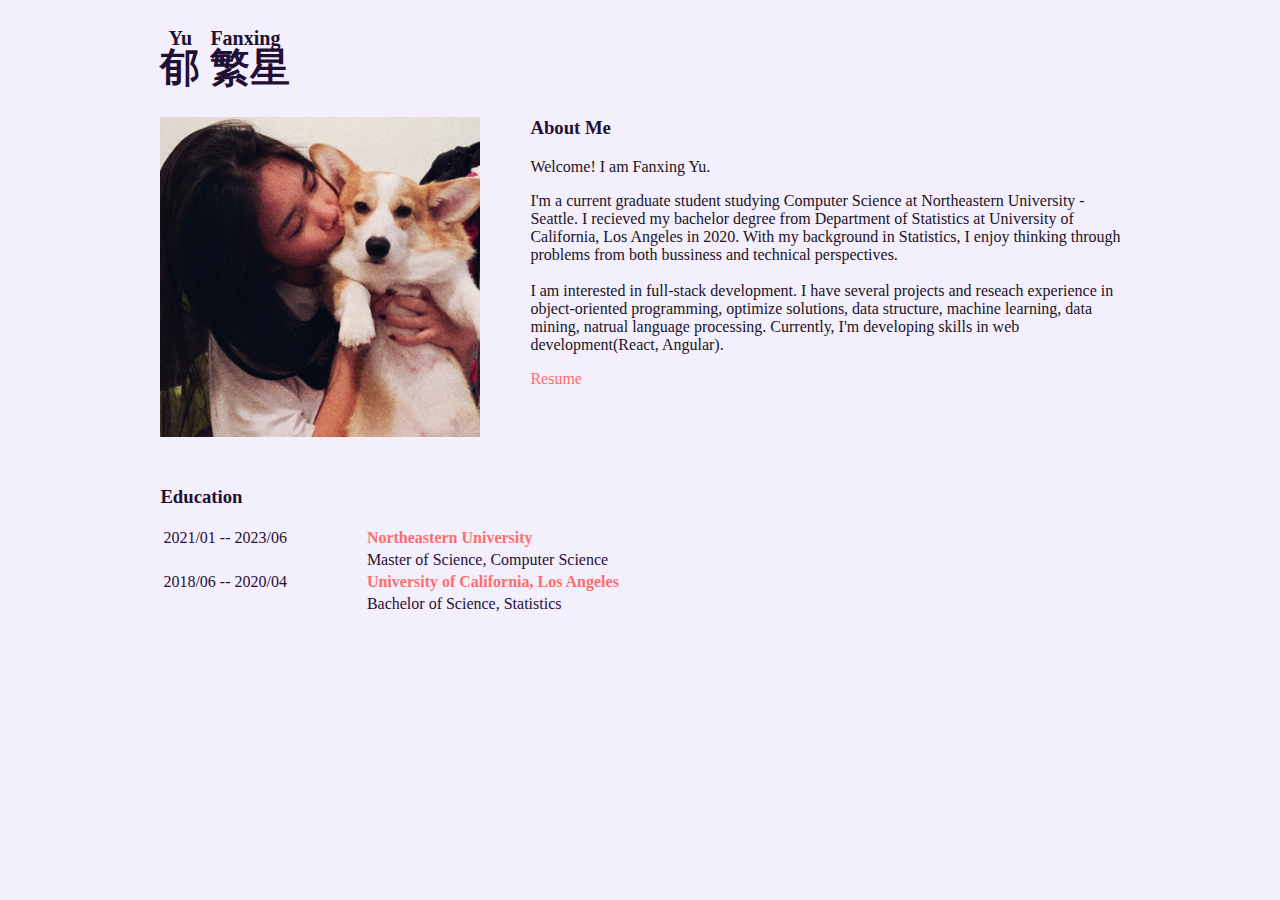
<file: pages/about.html>
<!DOCTYPE html>
<html>
    <head>
        <meta charset="utf-8">
        <title>About Me</title>
        <link rel = "stylesheet" type="text/css" href="../css/about.css">
    </head>
    <body>
        <div class = "web">
            <h1>
                <ruby>
                    郁<rt>Yu</rt>
                    繁星<rt>Fanxing</rt>
                </ruby>
            </h1>
            <div class = "intro">
                <img src="/ref/IMG_1349.jpg" alt="me">
                <div class = "intro_text">
                    <h3 id = "intro_head">
                        About Me
                    </h3>
                    <p>
                        Welcome! I am Fanxing Yu.
                    </p>
                    <p>
                        I'm a current graduate student studying Computer Science at Northeastern University - Seattle.
                        I recieved my bachelor degree from Department of Statistics at University of California, Los Angeles in 2020.
                        With my background in Statistics, I enjoy thinking through problems from both bussiness and technical
                        perspectives.
                        <br>
                        <br>
                        I am interested in full-stack development. I have several projects and reseach experience in object-oriented programming, 
                        optimize solutions, data structure, machine learning, data mining, natrual language processing.
                        Currently, I'm developing skills in web development(React, Angular).
                    </p>
                    <a href="/ref/Fanxing_Yu.pdf" id = "resume">Resume</a>
                </div>
            </div>
            <div class = "education">
                <h3>Education</h3>
                    <table>
                        <tr>
                            <td>2021/01 -- 2023/06 </td>
                            <td id = "second"><a href="https://seattle.northeastern.edu/"><b>Northeastern University</b></a></td>
                        </tr>
                        <tr>
                            <td></td>
                            <td id = "second">Master of Science, Computer Science</td>
                        </tr>
                        <tr>
                            <td>2018/06 -- 2020/04</td>
                            <td id = "second"><a href="http://statistics.ucla.edu/"><b>University of California, Los Angeles</b></a></td>
                        </tr>
                        <tr>
                            <td></td>
                            <td id = "second">Bachelor of Science, Statistics</td>
                        </tr>
                    </table>
            </div>
    </body>
</html>
</file>
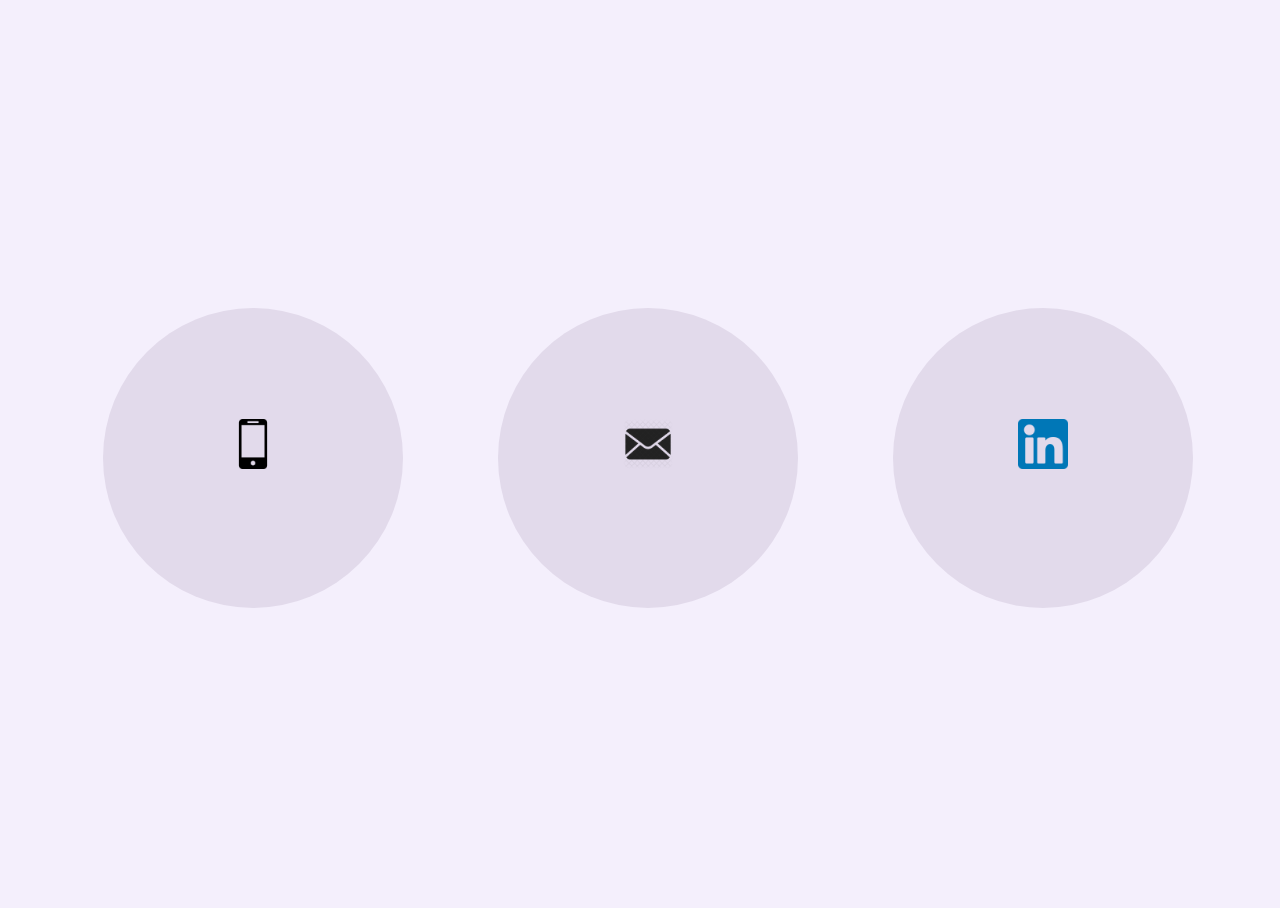
<file: pages/contact.html>
<!DOCTYPE html>
<html>
    <head>
        <meta charset="utf-8">
        <title>Contact Me</title>
        <link rel = "stylesheet" type="text/css" href="../css/contact.css">
    </head>
    <body>
        <div class = "contact">
            <div class = "icon"><img src="/ref/phone.png" id = "phone"><div id = "info">925-529-9846</div></div>
            <div class = "icon"><img src="/ref/email.png" id = "email"><div id = "info">estheryu26@gmail.com</div></div>
            <div class = "icon"><img src="/ref/link.png" id = "link"><div id = "info"><a href="https://www.linkedin.com/in/fanxing-yu-00b1ba162/">linkedin.com/in/fanxing-yu-00b1ba162</a></div></div>
        </div>
    </body>
</html>
</file>
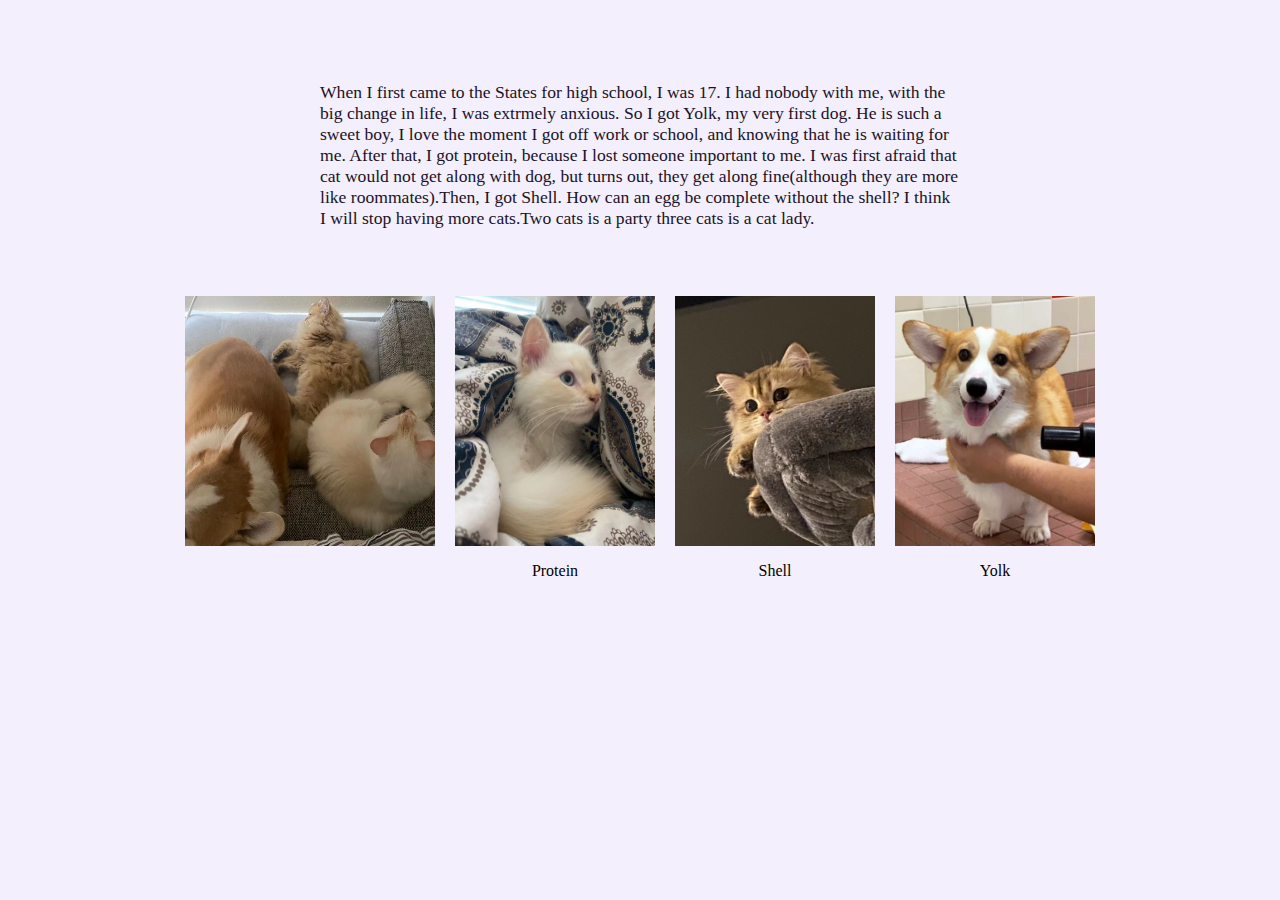
<file: pages/eggs.html>
<!DOCTYPE html>
<html>
    <head>
        <meta charset="utf-8">
        <title>Egg Family</title>
        <link rel = "stylesheet" type="text/css" href="../css/eggs.css">
    </head>
    <body>
        <div class = "need">
            <div class = "intro"><p>When I first came to the States for high school, I was 17.
                I had nobody with me, with the big change in life, I was extrmely anxious.
            So I got Yolk, my very first dog. He is such a sweet boy, I love the moment I got
            off work or school, and knowing that he is waiting for me. After that, I got
            protein, because I lost someone important to me. I was first afraid that cat would not
        get along with dog, but turns out, they get along fine(although they are more like roommates).Then, I got
    Shell. How can an egg be complete without the shell? I think I will stop having more cats.Two cats is a 
    party three cats is a cat lady.</p></div>
            <div class = "pets">
                <img src="/ref/together.jpeg" id = "together">
                <div><img src="/ref/protein.jpeg" id = "protein"><p>Protein</p></div>
                <div><img src="/ref/yogurt.jpeg" id = "shell"><p>Shell</p></div>
                <div><img src="/ref/yolk.jpeg" id = "yolk"><p>Yolk</p></div>
            </div>
        </div>
    </body>
</html>
</file>
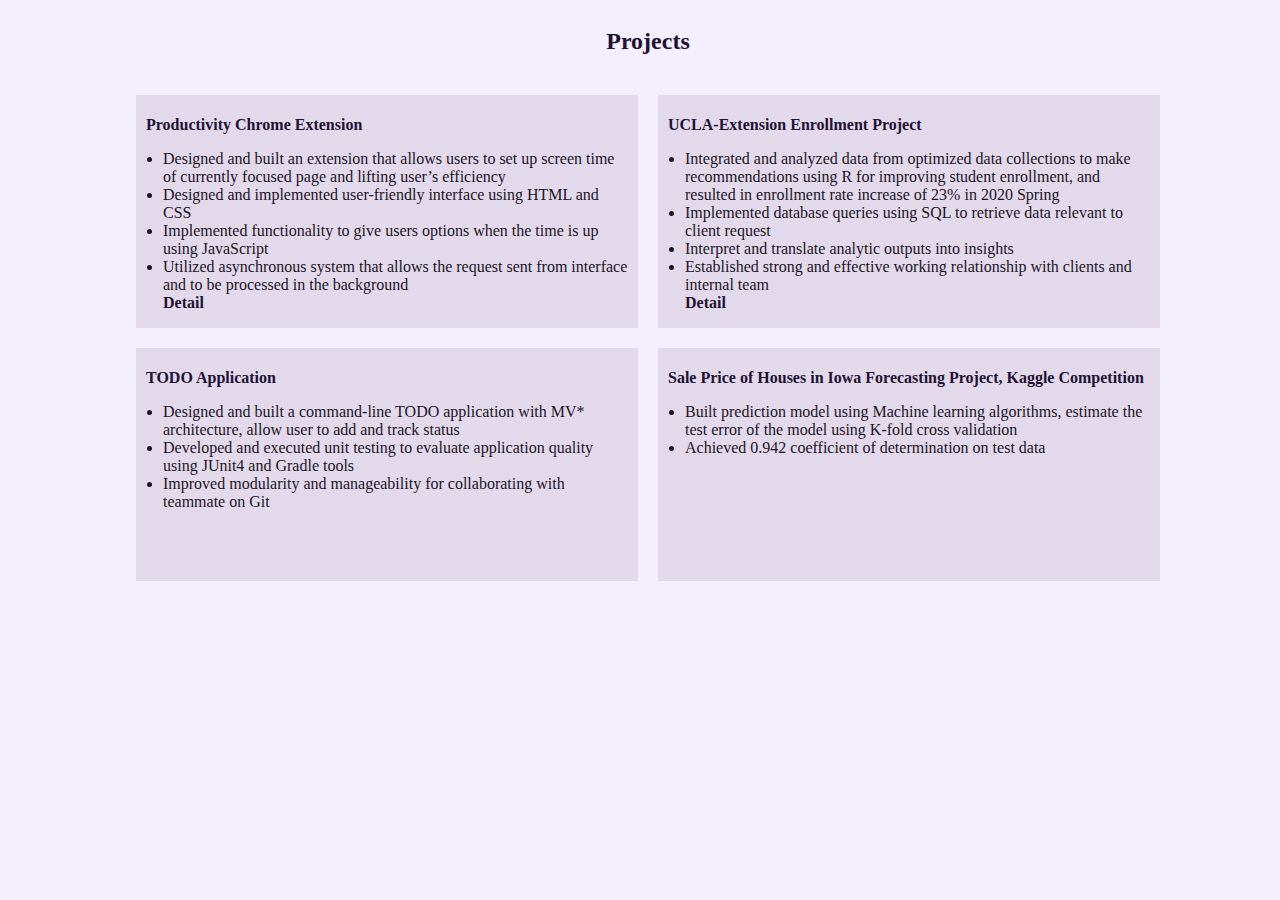
<file: pages/project.html>
<!DOCTYPE html>
<html>
    <head>
        <meta charset="utf-8">
        <title>Projects</title>
        <link rel = "stylesheet" type="text/css" href="../css/project.css">
    </head>
    <body>
        <div id = "container">
            <h2>
                Projects
            </h2>
            <div id = "project">
                <h4>
                    Productivity Chrome Extension
                </h4>
                    <ul>
                        <li>Designed and built an extension that allows users to set up screen time of currently focused page and lifting user’s efficiency
                        </li>
                        <li>Designed and implemented user-friendly interface using HTML and CSS</li>
                        <li>Implemented functionality to give users options when the time is up using JavaScript</li>
                        <li>Utilized asynchronous system that allows the request sent from interface and to be processed in the background</li>
                        <a href="https://github.com/estheryfx/countdown_extension.git">Detail</a>
                    </ul>
            </div>
            <div id = "project">
                <h4>
                    UCLA-Extension Enrollment Project
                </h4>
                <ul>
                    <li>Integrated and analyzed data from optimized data collections to make recommendations using R for improving student
                        enrollment, and resulted in enrollment rate increase of 23% in 2020 Spring</li>
                    <li>Implemented database queries using SQL to retrieve data relevant to client request</li>
                    <li>Interpret and translate analytic outputs into insights</li>
                    <li>Established strong and effective working relationship with clients and internal team</li>
                    <a href="https://github.com/estheryfx/ucla-extension.git">Detail</a>
                </ul>
            </div>
            <div id = "project">
                <h4>
                    TODO Application
                </h4>
                <ul>
                    <li>Designed and built a command-line TODO application with MV* architecture, allow user to add and track status</li>
                    <li>Developed and executed unit testing to evaluate application quality using JUnit4 and Gradle tools</li>
                    <li>Improved modularity and manageability for collaborating with teammate on Git</li>
                </ul>
            </div>

            <div id = "project">
                <h4>
                    Sale Price of Houses in Iowa Forecasting Project, Kaggle Competition
                </h4>
                <ul>
                    <li>Built prediction model using Machine learning algorithms, estimate the test error of the model using K-fold cross validation
                    </li>
                    <li>Achieved 0.942 coefficient of determination on test data</li>
                </ul>
            </div>
        </div>
    </body>
</html>
</file>
<file: css/about.css>
body{
    width: 100%;
    height: 100%;
    background-color: #f4effc;
    font-family: serif;
}
.web{
    margin-left: 8%;
    margin-right: 8%;
    display: flex;
    flex-direction: column;
}
ruby{
    ruby-position: over;
    font-weight: bolder;
    font-size: 40px;
    color: #1f1135;
}
h1{
    margin-inline-start: 50px;
}
.intro{
    margin-inline-start: 50px;
    display: flex;
    flex-direction: row;
}
img{
    width: 320px;
}
.intro_text{
    margin-inline-start: 50px;
    margin-right: 5%;
}
#intro_head{
    margin-top: 0px;
    color:#1f1135;
}
p{
    color: #1b1325;
}
.education{
    margin-inline-start: 50px;
    margin-top: 30px;
    color: #1f1135;
}
#neu{
    margin-left: 180px;
}
#ucla{
    margin-left: 180px;
}
a{
    color: #ff6e6c;
    text-decoration:none;
}
a:hover{
    background: #fbdd74;
    border-radius: 15%;
    transition: 0.3s ease-in;
}
#projects, #research, #touch{
    color: white;
    margin-inline-start: 50px;
    margin-inline-end: 5%;
}
table{
    width: 60%;
}
@media only screen and (max-device-width:800px){
    img{
        width: 50%;
        height: 50%;
    }
    .intro{
        margin: 0;
        flex-direction: column;
        justify-content: center;
        align-items: center;
    }
    table{
        width: 50%;
    }
    #second{
        text-align: left;
    }
}
@media (max-width:800px){
    img{
        width: 50%;
        height: 50%;
    }
    .intro{
        margin: 0;
        flex-direction: column;
        justify-content: center;
        align-items: center;
    }
    table{
        width: 50%;
    }
    #second{
        text-align: left;
    }
}
</file>
<file: css/contact.css>
body,html{
    width: 100%;
    height: 100%;
    background: #f4effc;
    font-family: serif;
}
.contact{
    height: 100%;
    display: flex;
    flex-direction: row;
    justify-content: space-evenly;
    align-items: center;
}
.icon{
    width: 300px;
    height: 300px;
    border-radius: 50%;
    display: flex;
    flex-direction: column;
    justify-content: center;
    align-items: center;
    background-color: #e2daeb;
}
#phone, #email, #link{
    width: 50px;
    height: 50px;
}
#info{
    margin-top: 10px;
    color: #e2daeb;
    font-weight: bold;
}
.icon:hover #info, .icon:hover a{
    color: #1f1135;
    transform: scale(1.1);
    transition: all 1s;
}
.icon:hover img{
    transform: scale(1.1);
    transition: all 1s;
}
a{
    color: #e2daeb;
    text-decoration:none;
}
@media only screen and (max-device-width:800px){
    .contact{
        flex-direction: column;
        margin-top: 20%;
        height: 900px;
        gap: 10px;
    }
}
@media (max-width:800px){
    .contact{
        flex-direction: column;
        margin-top: 20%;
        height: 900px;
        gap: 10px;
    }
}
</file>
<file: css/eggs.css>
body{
    width: 100%;
    height: 100%;
    margin: 0;
    background: #f4effc;
    font-family: serif;
}
#together {
    width: 250px;
    height: 250px;
}
#protein, #shell, #yolk{
    width: 200px;
    height: 250px;
    color: #1b1325;
}
.need{
    display: flex;
    flex-direction: column;
    justify-content: center;
    align-items: center;
}
.intro{
    margin-top: 5%;
    margin-left: 25%;
    margin-right: 25%;
    color: #1b1325;
    font-size: 110%;
    margin-bottom: 50px;
}
.pets{
    display: flex;
    flex-direction: row;
    gap: 20px;
}
.pets>div{
    display: flex;
    flex-direction: column;
    align-items: center;
    justify-content: center;
}
@media only screen and (max-device-width:800px){
    .pets{
    display: flex;
    flex-direction: column;
    gap: 5px;
    }
}
@media (max-width:800px){
    .pets{
    display: flex;
    flex-direction: column;
    gap: 5px;
    }
}
</file>
<file: css/project.css>
body{
    width: 100%;
    height: 100%;
    background-color: #f4effc;
    font-family: serif;
}
#container{
    height: 90%;
    margin-left: 10%;
    margin-right: 10%;
    display: grid;
    grid-template-columns:1fr 1fr;
    grid-template-rows: 0.2fr 1fr 1fr;
    grid-gap: 20px;
    color: #1b1425;
}
ul{
    padding-left: 17px;
}
h2,h4{
    color: #1f1235;
}
h2{
    grid-column-start: 1;
    grid-column-end: 3;
    display: flex;
    flex-direction: row;
    align-items: center;
    justify-content: center;
}
h4{
    margin-bottom: 0;
}
#container > div{
    background-color: #e2daeb;
    padding-left: 10px;
    padding-right: 10px;
    border: 2px transparent;
}
a{
    color: #1f1235;
    text-decoration: none;
    font-weight: bold;
}
#project:hover{
    border: 2px solid white;
    transition: 0.2s ease-in;
}
@media only screen and (max-device-width:800px){
    #container{
        display: flex;
        flex-direction: column;
    }
}
@media (max-width:800px){
    #container{
        display: flex;
        flex-direction: column;
    }
}
</file>
